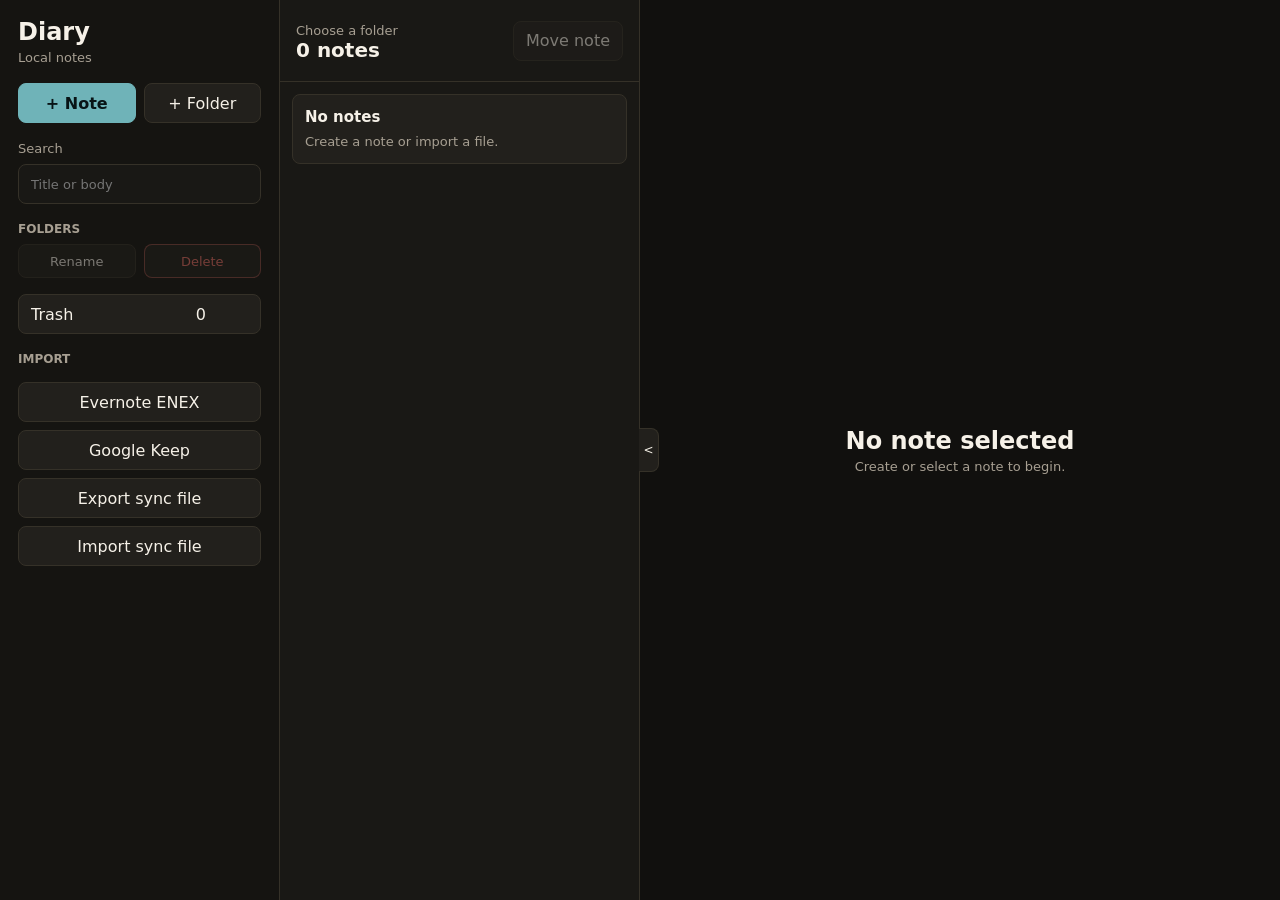
<file: index.html>
<!doctype html>
<html lang="en">
  <head>
    <meta charset="UTF-8" />
    <meta name="viewport" content="width=device-width, initial-scale=1.0" />
    <meta name="theme-color" content="#11100e" />
    <meta name="mobile-web-app-capable" content="yes" />
    <meta name="apple-mobile-web-app-capable" content="yes" />
    <meta name="apple-mobile-web-app-title" content="Diary" />
    <meta name="apple-mobile-web-app-status-bar-style" content="black-translucent" />
    <title>Diary Integration</title>
    <link rel="manifest" href="manifest.json" />
    <link rel="icon" href="icons/icon-192.png" type="image/png" />
    <link rel="apple-touch-icon" href="icons/icon-192.png" />
    <link rel="stylesheet" href="styles.css" />
  </head>
  <body>
    <div class="app-shell">
      <aside class="sidebar" id="sidebar">
        <div class="brand-row">
          <div>
            <h1>Diary</h1>
            <p>Local notes</p>
          </div>
          <button class="icon-button mobile-only" id="closeSidebar" title="Close navigation" aria-label="Close navigation">x</button>
        </div>

        <div class="action-grid">
          <button id="newNoteButton">+ Note</button>
          <button id="newFolderButton">+ Folder</button>
        </div>

        <label class="search-box">
          <span>Search</span>
          <input id="searchInput" type="search" placeholder="Title or body" />
        </label>

        <section class="folder-section">
          <div class="section-heading">
            <span>Folders</span>
          </div>
          <div class="folder-tools">
            <button class="mini-button" id="renameFolderButton" title="Rename selected folder">Rename</button>
            <button class="mini-button danger-button" id="deleteFolderButton" title="Delete selected folder">Delete</button>
          </div>
          <nav class="folder-list" id="folderList" aria-label="Folders"></nav>
          <button class="folder-button trash-button" id="trashButton" type="button"><span>Trash</span><span id="trashCount">0</span></button>
        </section>

        <section class="import-section">
          <div class="section-heading">
            <span>IMPORT</span>
          </div>
          <label class="secondary-button file-button provider-import-button">
            Evernote ENEX
            <input id="evernoteImportInput" type="file" accept=".enex,application/xml,text/xml" multiple />
          </label>
          <label class="secondary-button file-button provider-import-button">
            Google Keep
            <input id="keepImportInput" type="file" accept=".json,.html,.htm,application/json,text/html" multiple />
          </label>
          <button class="secondary-button" id="backupButton">Export sync file</button>
          <label class="secondary-button file-button">
            Import sync file
            <input id="restoreInput" type="file" accept="application/json" />
          </label>
          <p class="import-status" id="importStatus"></p>
        </section>
      </aside>

      <main class="workspace">
        <header class="mobile-topbar">
          <button class="menu-button" id="openSidebar" title="Open navigation" aria-label="Open navigation">Menu</button>
          <span>Diary</span>
          <button class="new-note-mobile-button" id="mobileNewNote" title="New note" aria-label="New note">+ Note</button>
        </header>

        <section class="note-list-panel">
          <div class="panel-heading">
            <div>
              <p id="activeFolderLabel">Choose a folder</p>
              <h2 id="noteCount">0 notes</h2>
            </div>
            <div class="panel-actions">
              <button class="move-note-button" id="moveNoteButton">Move note</button>
              <button class="move-note-button" id="restoreAllTrashButton" hidden>Restore all</button>
              <button class="move-note-button danger-button" id="deleteAllTrashButton" hidden>Delete all</button>
              <button class="collapse-list-button" id="collapseListButton" aria-label="Hide note list">&lt;</button>
            </div>
          </div>
          <div class="note-list" id="noteList"></div>
        </section>

        <section class="editor-panel">
          <button class="show-list-button" id="showListButton" hidden>Notes</button>
          <div class="empty-state" id="emptyState">
            <h2>No note selected</h2>
            <p>Create or select a note to begin.</p>
          </div>

          <article class="editor-card" id="editorCard" hidden>
            <div class="editor-meta">
              <span id="createdAtLabel"></span>
              <span id="updatedAtLabel"></span>
            </div>
            <input class="title-input" id="titleInput" placeholder="Untitled" />
            <div class="body-editor" id="bodyEditor" contenteditable="true" data-placeholder="Write your note..."></div>

            <div class="toolbar-wrap tools-collapsed" id="toolbarWrap">
              <button class="toolbar-toggle" id="toolbarToggleButton" aria-label="Show editor tools" title="Show editor tools">^</button>
              <div class="bottom-toolbar" id="bottomToolbar" role="toolbar" aria-label="Editor toolbar">
                <div class="optional-tools" id="optionalTools">
                    <button data-command="bold" title="Bold"><strong>B</strong></button>
                    <button data-command="italic" title="Italic"><em>I</em></button>
                    <button data-command="underline" title="Underline"><u>U</u></button>
                    <button class="list-icon-button" data-command="cycleList" title="List style" aria-label="List style"></button>
                    <label class="font-size-control" title="Font size" aria-label="Font size">
                      <span aria-hidden="true">A</span>
                      <select id="fontSizeSelect" aria-label="Font size">
                        <option value="">Size</option>
                        <option value="2">Small</option>
                        <option value="3">Normal</option>
                        <option value="5">Large</option>
                        <option value="7">Huge</option>
                      </select>
                    </label>
                    <input id="fontColorInput" type="color" title="Font color" value="#f6f1e8" />
                    <button id="imageButton" class="image-icon-button" title="Insert image" aria-label="Insert image"></button>
                  </div>
                <input id="imageInput" type="file" accept="image/*" />
                <button data-command="undo" class="history-button undo-button" title="Undo" aria-label="Undo"></button>
                <button data-command="redo" class="history-button redo-button" title="Redo" aria-label="Redo"></button>
                <button id="saveNoteButton" title="Save note">Save</button>
                <button id="deleteNoteButton" class="danger-button" title="Delete note">Delete</button>
              </div>
            </div>
          </article>
        </section>
      </main>
    </div>

    <dialog class="move-dialog" id="moveDialog">
      <form method="dialog" class="move-form" id="moveForm">
        <div class="move-heading">
          <h2>Move note</h2>
          <button class="icon-button" id="closeMoveDialog" value="cancel" aria-label="Close move dialog">x</button>
        </div>
        <div class="move-folder-list" id="moveFolderList"></div>
      </form>
    </dialog>

    <dialog class="folder-dialog" id="folderDialog">
      <form method="dialog" class="move-form" id="folderForm">
        <div class="move-heading">
          <h2 id="folderDialogTitle">Folder</h2>
          <button class="icon-button" value="cancel" aria-label="Close folder dialog">x</button>
        </div>
        <label class="folder-name-field">
          <span>Folder name</span>
          <input id="folderNameInput" type="text" autocomplete="off" />
        </label>
        <div class="dialog-actions">
          <button class="secondary-button" value="cancel">Cancel</button>
          <button class="secondary-button" id="confirmFolderButton" value="default">OK</button>
        </div>
      </form>
    </dialog>

    <dialog class="confirm-dialog" id="confirmDialog">
      <form method="dialog" class="move-form" id="confirmForm">
        <div class="move-heading">
          <h2 id="confirmTitle">Confirm</h2>
          <button class="icon-button" value="cancel" aria-label="Close confirm dialog">x</button>
        </div>
        <p class="confirm-message" id="confirmMessage"></p>
        <div class="dialog-actions">
          <button class="secondary-button" value="cancel">Cancel</button>
          <button class="secondary-button danger-button" id="confirmActionButton" value="confirm">Delete</button>
        </div>
      </form>
    </dialog>

    <script src="app.js"></script>
  </body>
</html>
</file>
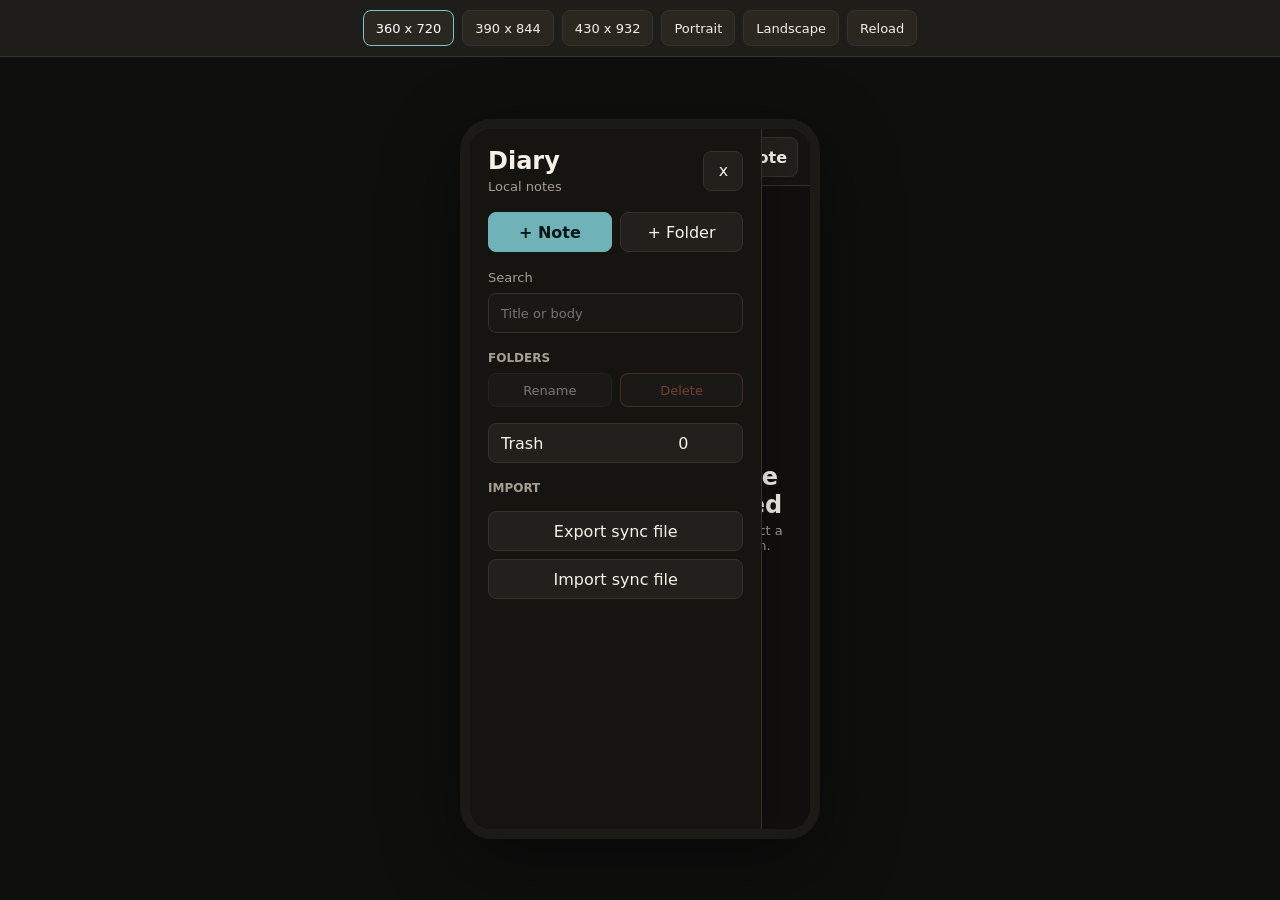
<file: mobile-preview.html>
<!doctype html>
<html lang="en">
  <head>
    <meta charset="utf-8" />
    <meta name="viewport" content="width=device-width, initial-scale=1" />
    <title>Diary Mobile Preview</title>
    <style>
      :root {
        color-scheme: dark;
        --bg: #11110f;
        --panel: #1f1e1a;
        --line: #36342d;
        --text: #f5efe4;
        --muted: #b8ad9f;
        --accent: #7cc6c7;
      }

      * {
        box-sizing: border-box; #
      }

      body {
        min-height: 100vh;
        margin: 0;
        background: #0f100e;
        color: var(--text);
        font-family:
          Inter, ui-sans-serif, system-ui, -apple-system, BlinkMacSystemFont, "Segoe UI", sans-serif;
      }

      .preview-shell {
        display: grid;
        grid-template-rows: auto minmax(0, 1fr);
        min-height: 100vh;
      }

      .preview-toolbar {
        display: flex;
        flex-wrap: wrap;
        align-items: center;
        justify-content: center;
        gap: 8px;
        border-bottom: 1px solid var(--line);
        background: rgba(31, 30, 26, 0.96);
        padding: 10px;
      }

      .preview-toolbar button {
        min-height: 36px;
        border: 1px solid var(--line);
        border-radius: 8px;
        background: #292720;
        color: var(--text);
        padding: 0 12px;
        font: inherit;
        font-size: 13px;
        cursor: pointer;
      }

      .preview-toolbar button:hover,
      .preview-toolbar button.active {
        border-color: var(--accent);
        color: #ffffff;
      }

      .preview-stage {
        display: grid;
        min-height: 0;
        place-items: center;
        overflow: auto;
        padding: 24px;
      }

      .phone {
        width: min(var(--phone-width), calc(100vw - 48px));
        height: min(var(--phone-height), calc(100vh - 106px));
        min-width: 280px;
        min-height: 520px;
        border: 10px solid #1b1a17;
        border-radius: 32px;
        background: #050505;
        box-shadow:
          0 24px 80px rgba(0, 0, 0, 0.48),
          inset 0 0 0 1px rgba(255, 255, 255, 0.08);
        overflow: hidden;
      }

      .phone iframe {
        display: block;
        width: 100%;
        height: 100%;
        border: 0;
        background: var(--bg);
      }

      body[data-size="compact"] {
        --phone-width: 360px;
        --phone-height: 720px;
      }

      body[data-size="pixel"] {
        --phone-width: 390px;
        --phone-height: 844px;
      }

      body[data-size="large"] {
        --phone-width: 430px;
        --phone-height: 932px;
      }

      body[data-orientation="landscape"] {
        --phone-width: 844px;
        --phone-height: 390px;
      }

      @media (max-width: 520px) {
        .preview-stage {
          padding: 10px;
        }

        .phone {
          width: calc(100vw - 20px);
          height: calc(100vh - 92px);
          border-width: 6px;
          border-radius: 22px;
        }
      }
    </style>
  </head>
  <body data-size="compact" data-orientation="portrait">
    <main class="preview-shell">
      <div class="preview-toolbar" aria-label="Mobile preview controls">
        <button class="active" type="button" data-size="compact">360 x 720</button>
        <button type="button" data-size="pixel">390 x 844</button>
        <button type="button" data-size="large">430 x 932</button>
        <button type="button" data-orientation="portrait">Portrait</button>
        <button type="button" data-orientation="landscape">Landscape</button>
        <button type="button" id="reloadPreview">Reload</button>
      </div>
      <div class="preview-stage">
        <div class="phone" aria-label="Mobile app preview">
          <iframe id="appPreview" src="./index.html" title="Diary mobile preview"></iframe>
        </div>
      </div>
    </main>
    <script>
      const body = document.body;
      const preview = document.querySelector("#appPreview");
      const controls = document.querySelectorAll(".preview-toolbar button");

      function setActive(selector, value) {
        controls.forEach((button) => {
          if (button.dataset[selector] !== undefined) {
            button.classList.toggle("active", button.dataset[selector] === value);
          }
        });
      }

      document.querySelector(".preview-toolbar").addEventListener("click", (event) => {
        const button = event.target.closest("button");
        if (!button) return;
        if (button.dataset.size) {
          body.dataset.size = button.dataset.size;
          if (body.dataset.orientation !== "landscape") {
            setActive("size", button.dataset.size);
          }
        }
        if (button.dataset.orientation) {
          body.dataset.orientation = button.dataset.orientation;
          setActive("orientation", button.dataset.orientation);
          setActive("size", body.dataset.size);
        }
        if (button.id === "reloadPreview") {
          preview.contentWindow.location.reload();
        }
      });
    </script>
  </body>
</html>
</file>
<file: styles.css>
:root {
  color-scheme: dark;
  --bg: #11100e;
  --panel: #191815;
  --panel-2: #22201c;
  --panel-3: #2b2924;
  --line: #353128;
  --text: #f6f1e8;
  --muted: #a79f92;
  --accent: #6fb3b8;
  --accent-2: #d9b56c;
  --danger: #ec6f66;
  --shadow: 0 18px 48px rgba(0, 0, 0, 0.3);
  font-family: Inter, ui-sans-serif, system-ui, -apple-system, BlinkMacSystemFont, "Segoe UI", sans-serif;
}

* {
  box-sizing: border-box;
}

[hidden] {
  display: none !important;
}

html,
body {
  height: 100%;
}

body {
  margin: 0;
  background: var(--bg);
  color: var(--text);
}

button,
input,
select {
  font: inherit;
}

button,
select,
input[type="color"] {
  border: 1px solid var(--line);
  background: var(--panel-2);
  color: var(--text);
}

button {
  min-height: 40px;
  border-radius: 8px;
  padding: 0 12px;
  cursor: pointer;
}

button:hover,
select:hover {
  border-color: var(--accent);
}

button:disabled {
  cursor: not-allowed;
  opacity: 0.45;
}

.app-shell {
  display: grid;
  grid-template-columns: 280px 1fr;
  height: 100vh;
  min-height: 0;
}

.sidebar {
  display: flex;
  flex-direction: column;
  gap: 18px;
  overflow: auto;
  border-right: 1px solid var(--line);
  background: #151411;
  padding: 18px;
}

.brand-row {
  display: flex;
  align-items: center;
  justify-content: space-between;
  gap: 16px;
}

.brand-row h1 {
  margin: 0;
  font-size: 24px;
  letter-spacing: 0;
}

.brand-row p,
.panel-heading p,
.import-status,
.editor-meta,
.empty-state p {
  margin: 4px 0 0;
  color: var(--muted);
  font-size: 13px;
}

.action-grid {
  display: grid;
  grid-template-columns: 1fr 1fr;
  gap: 8px;
}

.action-grid button:first-child {
  background: var(--accent);
  color: #081315;
  border-color: var(--accent);
  font-weight: 700;
}

.search-box {
  display: grid;
  gap: 8px;
  color: var(--muted);
  font-size: 13px;
}

.search-box input,
.title-input {
  width: 100%;
  border: 1px solid var(--line);
  border-radius: 8px;
  background: var(--panel);
  color: var(--text);
  outline: none;
}

.search-box input {
  min-height: 40px;
  padding: 0 12px;
}

.section-heading {
  display: flex;
  justify-content: space-between;
  margin-bottom: 8px;
  color: var(--muted);
  font-size: 12px;
  font-weight: 700;
  letter-spacing: 0;
  text-transform: uppercase;
}

.folder-list,
.import-section {
  display: grid;
  gap: 8px;
}

.folder-tools {
  display: grid;
  grid-template-columns: 1fr 1fr;
  gap: 8px;
  margin-bottom: 8px;
}

.mini-button {
  min-height: 34px;
  padding: 0 10px;
  font-size: 13px;
}

.folder-button {
  display: grid;
  grid-template-columns: minmax(0, 1fr) auto 34px;
  align-items: center;
  gap: 8px;
  width: 100%;
  text-align: left;
}

.folder-name {
  min-width: 0;
  overflow: hidden;
  text-overflow: ellipsis;
  white-space: nowrap;
}

.folder-count {
  color: var(--muted);
}

.folder-button.active {
  border-color: var(--accent-2);
  background: #2b2619;
}

.folder-button.dragging {
  border-color: var(--accent);
  opacity: 0.72;
}

.folder-button.drag-over {
  background: #243032;
}

.folder-drag-handle {
  display: inline-grid;
  place-content: center;
  gap: 4px;
  width: 34px;
  min-width: 34px;
  height: 34px;
  border-radius: 8px;
  cursor: grab;
  touch-action: none;
}

.folder-drag-handle:active {
  cursor: grabbing;
}

.folder-drag-handle span {
  display: block;
  width: 16px;
  height: 2px;
  border-radius: 999px;
  background: var(--muted);
}

.folder-drag-handle:focus-visible {
  outline: 2px solid var(--accent);
  outline-offset: 2px;
}

.trash-button {
  margin-top: 8px;
}

.secondary-button,
.file-button {
  display: flex;
  align-items: center;
  justify-content: center;
  min-height: 40px;
  border: 1px solid var(--line);
  border-radius: 8px;
  background: var(--panel-2);
  color: var(--text);
  cursor: pointer;
}

.file-button input,
#imageInput {
  display: none;
}

.workspace {
  display: grid;
  grid-template-columns: minmax(260px, 360px) minmax(0, 1fr);
  min-width: 0;
  min-height: 0;
}

.mobile-topbar {
  display: none;
}

.note-list-panel {
  position: relative;
  display: flex;
  flex-direction: column;
  min-height: 0;
  border-right: 1px solid var(--line);
  background: var(--panel);
}

.panel-heading {
  display: flex;
  align-items: center;
  justify-content: space-between;
  gap: 14px;
  min-height: 82px;
  border-bottom: 1px solid var(--line);
  padding: 16px;
}

.panel-heading h2 {
  margin: 0;
  font-size: 20px;
  letter-spacing: 0;
}

.panel-actions {
  display: flex;
  align-items: center;
  gap: 8px;
}

.move-note-button {
  min-height: 40px;
  white-space: nowrap;
}

.panel-actions .danger-button {
  border-color: #5f3030;
  color: #ffcfbf;
}

.collapse-list-button {
  position: absolute;
  top: 50%;
  right: -20px;
  z-index: 4;
  min-width: 20px;
  width: 20px;
  height: 44px;
  min-height: 44px;
  border-left: 0;
  border-radius: 0 8px 8px 0;
  padding: 0;
  font-size: 12px;
  line-height: 1;
  transform: translateY(-50%);
  box-shadow: none;
}

.note-list {
  display: grid;
  align-content: start;
  gap: 8px;
  min-height: 0;
  overflow: auto;
  padding: 12px;
}

.note-card {
  display: block;
  width: 100%;
  border: 1px solid var(--line);
  border-radius: 8px;
  background: var(--panel-2);
  padding: 12px;
  text-align: left;
}

.note-card.active {
  border-color: var(--accent);
  background: #1c2727;
}

.note-card strong {
  display: block;
  overflow: hidden;
  color: var(--text);
  font-size: 15px;
  font-weight: 750;
  line-height: 1.35;
  text-overflow: ellipsis;
  white-space: nowrap;
}

.note-card span {
  display: block;
  overflow: hidden;
  color: var(--muted);
  font-size: 13px;
  line-height: 1.35;
  margin-top: 6px;
  text-overflow: ellipsis;
  white-space: nowrap;
}

.move-dialog {
  width: min(92vw, 420px);
  border: 1px solid var(--line);
  border-radius: 8px;
  background: var(--panel);
  color: var(--text);
  box-shadow: var(--shadow);
  padding: 0;
}

.move-dialog::backdrop {
  background: rgba(0, 0, 0, 0.62);
}

.move-form {
  display: grid;
  gap: 14px;
  padding: 16px;
}

.move-heading {
  display: flex;
  align-items: center;
  justify-content: space-between;
  gap: 16px;
}

.move-heading h2 {
  margin: 0;
  font-size: 20px;
  letter-spacing: 0;
}

.move-folder-list {
  display: grid;
  gap: 8px;
}

.move-folder-button {
  display: flex;
  justify-content: space-between;
  gap: 12px;
  width: 100%;
}

.move-empty {
  margin: 0;
  color: var(--muted);
}

.confirm-message {
  margin: 0;
  color: var(--text);
  line-height: 1.5;
}

.folder-name-field {
  display: grid;
  gap: 8px;
  color: var(--muted);
  font-size: 13px;
}

.folder-name-field input {
  min-height: 42px;
  border: 1px solid var(--line);
  border-radius: 8px;
  background: var(--panel-2);
  color: var(--text);
  padding: 8px 12px;
}

.dialog-actions {
  display: flex;
  justify-content: flex-end;
  gap: 10px;
}

.editor-panel {
  position: relative;
  min-width: 0;
  min-height: 0;
  overflow: auto;
  scroll-padding-bottom: 150px;
  background: #11100e;
}

.show-list-button {
  position: sticky;
  top: 12px;
  left: 12px;
  z-index: 3;
  margin: 12px;
}

.note-list-collapsed .workspace {
  grid-template-columns: 24px minmax(0, 1fr);
}

.note-list-collapsed .note-list-panel {
  display: block;
  overflow: visible;
}

.note-list-collapsed .note-list-panel .panel-heading {
  min-height: 100%;
  border-bottom: 0;
  padding: 0;
}

.note-list-collapsed .note-list-panel .panel-heading > div:first-child,
.note-list-collapsed .note-list,
.note-list-collapsed .move-note-button {
  display: none;
}

.empty-state {
  display: grid;
  min-height: 100%;
  place-content: center;
  padding: 24px;
  text-align: center;
}

.empty-state h2 {
  margin: 0;
}

.editor-card {
  display: grid;
  grid-template-rows: auto auto minmax(300px, 1fr) auto;
  min-height: 100vh;
  padding: 24px;
}

.editor-meta {
  display: flex;
  flex-wrap: wrap;
  gap: 12px;
  margin-bottom: 14px;
}

.title-input {
  min-height: 54px;
  border: 0;
  border-bottom: 1px solid var(--line);
  border-radius: 0;
  background: transparent;
  padding: 0;
  font-size: 28px;
  font-weight: 750;
}

.body-editor {
  min-height: 330px;
  padding: 22px 0 150px;
  color: var(--text);
  font-size: 18px;
  line-height: 1.7;
  outline: none;
}

.body-editor:empty::before {
  content: attr(data-placeholder);
  color: var(--muted);
}

.body-editor img {
  max-width: 100%;
  border-radius: 8px;
  margin: 12px 0;
}

.toolbar-wrap {
  position: sticky;
  bottom: 16px;
  width: fit-content;
  max-width: 100%;
  padding-top: 22px;
}

.toolbar-toggle {
  position: absolute;
  top: 0;
  left: 50%;
  z-index: 2;
  min-width: 46px;
  width: 46px;
  min-height: 22px;
  height: 22px;
  border-radius: 8px 8px 0 0;
  padding: 0;
  font-size: 12px;
  line-height: 1;
  transform: translateX(-50%);
  box-shadow: none;
}

.bottom-toolbar {
  display: flex;
  flex-wrap: nowrap;
  gap: 6px;
  align-items: center;
  width: fit-content;
  max-width: 100%;
  border: 1px solid var(--line);
  border-radius: 8px;
  background: rgba(34, 32, 28, 0.94);
  box-shadow: var(--shadow);
  padding: 8px;
  backdrop-filter: blur(16px);
}

.optional-tools {
  display: contents;
}

.tools-collapsed .optional-tools {
  display: none;
}

.bottom-toolbar button,
.bottom-toolbar select,
.bottom-toolbar input[type="color"],
.font-size-control {
  min-width: 36px;
  min-height: 34px;
  border-radius: 8px;
  padding: 0 10px;
}

.bottom-toolbar input[type="color"] {
  width: 36px;
  padding: 5px;
}

.image-icon-button {
  position: relative;
  width: 38px;
  padding: 0;
}

.font-size-control {
  position: relative;
  display: inline-grid;
  place-items: center;
  width: 36px;
  border: 1px solid var(--line);
  background: var(--panel-2);
  color: var(--text);
  cursor: pointer;
}

.font-size-control:hover {
  border-color: var(--accent);
}

.font-size-control span {
  font-size: 18px;
  font-weight: 750;
  line-height: 1;
}

.font-size-control::before,
.font-size-control::after {
  content: "";
  position: absolute;
  right: 6px;
  border-left: 3px solid transparent;
  border-right: 3px solid transparent;
}

.font-size-control::before {
  top: 9px;
  border-bottom: 4px solid currentColor;
}

.font-size-control::after {
  bottom: 9px;
  border-top: 4px solid currentColor;
}

.font-size-control select {
  position: absolute;
  inset: 0;
  width: 100%;
  min-width: 0;
  min-height: 0;
  opacity: 0;
  cursor: pointer;
}

.list-icon-button {
  position: relative;
  width: 38px;
  padding: 0;
}

.list-icon-button::before {
  content: "";
  position: absolute;
  left: 9px;
  top: 9px;
  width: 4px;
  height: 4px;
  border-radius: 50%;
  background: currentColor;
  box-shadow:
    0 8px 0 currentColor,
    0 16px 0 currentColor;
}

.list-icon-button::after {
  content: "";
  position: absolute;
  left: 17px;
  top: 10px;
  width: 13px;
  height: 2px;
  border-radius: 2px;
  background: currentColor;
  box-shadow:
    0 8px 0 currentColor,
    0 16px 0 currentColor;
}

.image-icon-button::before {
  content: "";
  position: absolute;
  left: 8px;
  top: 8px;
  width: 22px;
  height: 18px;
  border: 2px solid currentColor;
  border-radius: 1px;
  background:
    radial-gradient(circle at 17px 4px, var(--accent-2) 0 2px, transparent 3px),
    linear-gradient(135deg, transparent 0 49%, #7ec8f5 50% 100%);
}

.image-icon-button::after {
  content: "";
  position: absolute;
  left: 10px;
  top: 16px;
  width: 18px;
  height: 10px;
  background: #7ec8f5;
  clip-path: polygon(0 100%, 38% 38%, 58% 62%, 78% 18%, 100% 100%);
}

.history-button {
  font-size: 0;
}

.history-button::before {
  font-size: 22px;
  line-height: 1;
}

.undo-button::before {
  content: "\21B6";
}

.redo-button::before {
  content: "\21B7";
}

.danger-button {
  border-color: rgba(236, 111, 102, 0.5);
  color: var(--danger);
}

.icon-button {
  min-width: 40px;
  padding: 0;
}

.menu-button {
  min-width: 54px;
  min-height: 40px;
  padding: 0 10px;
  border-radius: 8px;
}

.new-note-mobile-button {
  border-color: var(--line);
  background: var(--panel-2);
  color: var(--text);
  min-width: 72px;
  min-height: 40px;
  padding: 0 10px;
  border-radius: 8px;
  font-weight: 750;
}

.mobile-only {
  display: none;
}


@media (max-width: 900px) {
  .app-shell {
    grid-template-columns: 1fr;
  }

  .sidebar {
    position: fixed;
    inset: 0 auto 0 0;
    z-index: 10;
    width: min(86vw, 320px);
    transform: translateX(-105%);
    transition: transform 180ms ease;
    box-shadow: var(--shadow);
  }

  .sidebar.open {
    transform: translateX(0);
  }

  .mobile-only {
    display: inline-grid;
    place-items: center;
  }

  .provider-import-button {
    display: none;
  }

  .workspace {
    grid-template-columns: minmax(168px, 48vw) minmax(0, 1fr);
    grid-template-rows: auto minmax(0, 1fr);
    height: 100vh;
  }

  .mobile-topbar {
    grid-column: 1 / -1;
    display: flex;
    align-items: center;
    justify-content: space-between;
    min-height: 56px;
    border-bottom: 1px solid var(--line);
    background: #151411;
    padding: 8px 12px;
    font-weight: 750;
  }

  .note-list-panel {
    border-right: 1px solid var(--line);
    border-bottom: 0;
    min-width: 0;
  }

  .panel-heading {
    align-items: flex-start;
    flex-direction: column;
    min-height: 108px;
    padding: 10px 8px;
  }

  .panel-heading h2 {
    font-size: 17px;
  }

  .panel-heading p {
    font-size: 12px;
    word-break: break-word;
  }

  .move-note-button {
    min-height: 34px;
    width: 100%;
    padding: 0 8px;
    font-size: 13px;
  }

  .note-list {
    padding: 8px 6px;
  }

  .note-card {
    min-height: 54px;
    padding: 10px 8px;
  }

  .note-card strong {
    font-size: 14px;
    white-space: normal;
  }

  .editor-card {
    min-height: calc(100vh - 56px);
    padding: 12px 10px;
  }

  .editor-panel {
    scroll-padding-bottom: 220px;
  }

  .body-editor {
    padding-bottom: 220px;
  }

  .note-list-collapsed .editor-meta {
    padding-left: 28px;
  }

  .note-list-collapsed .title-input {
    padding-left: 28px;
  }

  .note-list-collapsed .body-editor {
    padding-left: 28px;
  }

  .editor-focus-mode .workspace {
    grid-template-columns: minmax(0, 1fr);
  }

  .editor-focus-mode .note-list-panel {
    display: none;
  }

  .editor-focus-mode .editor-panel {
    grid-column: 1;
  }

  .title-input {
    min-height: 44px;
    font-size: 22px;
  }

  .toolbar-wrap {
    width: 100%;
    bottom: 10px;
  }

  .bottom-toolbar [data-command="bold"],
  .bottom-toolbar [data-command="italic"],
  .bottom-toolbar [data-command="underline"],
  .bottom-toolbar [data-command="cycleList"],
  .bottom-toolbar .font-size-control,
  .bottom-toolbar #fontColorInput,
  .bottom-toolbar #imageButton {
    min-width: 36px;
  }

  .bottom-toolbar {
    width: 100%;
    flex-wrap: wrap;
    overflow-x: hidden;
    overflow-y: visible;
  }

  .bottom-toolbar .optional-tools {
    order: 2;
    display: flex;
    flex-wrap: wrap;
    gap: 6px;
    width: 100%;
  }

  .bottom-toolbar > .history-button,
  .bottom-toolbar > #saveNoteButton,
  .bottom-toolbar > #deleteNoteButton {
    order: 1;
  }

  .tools-collapsed .optional-tools {
    display: none;
  }

  .bottom-toolbar #deleteNoteButton {
    min-width: 54px;
    max-width: 88px;
    overflow-wrap: anywhere;
    padding: 0 7px;
    font-size: 12px;
  }
}

@media (max-width: 560px) {
  .workspace {
    grid-template-columns: minmax(168px, 50vw) minmax(0, 1fr);
    grid-template-rows: auto minmax(0, 1fr);
  }

  .note-list {
    grid-auto-flow: row;
    grid-auto-columns: auto;
    overflow-x: hidden;
    overflow-y: auto;
  }

  .note-card {
    min-height: 54px;
  }

  .panel-actions {
    display: grid;
    grid-template-columns: repeat(2, minmax(0, 1fr));
    width: 100%;
  }
}
</file>
